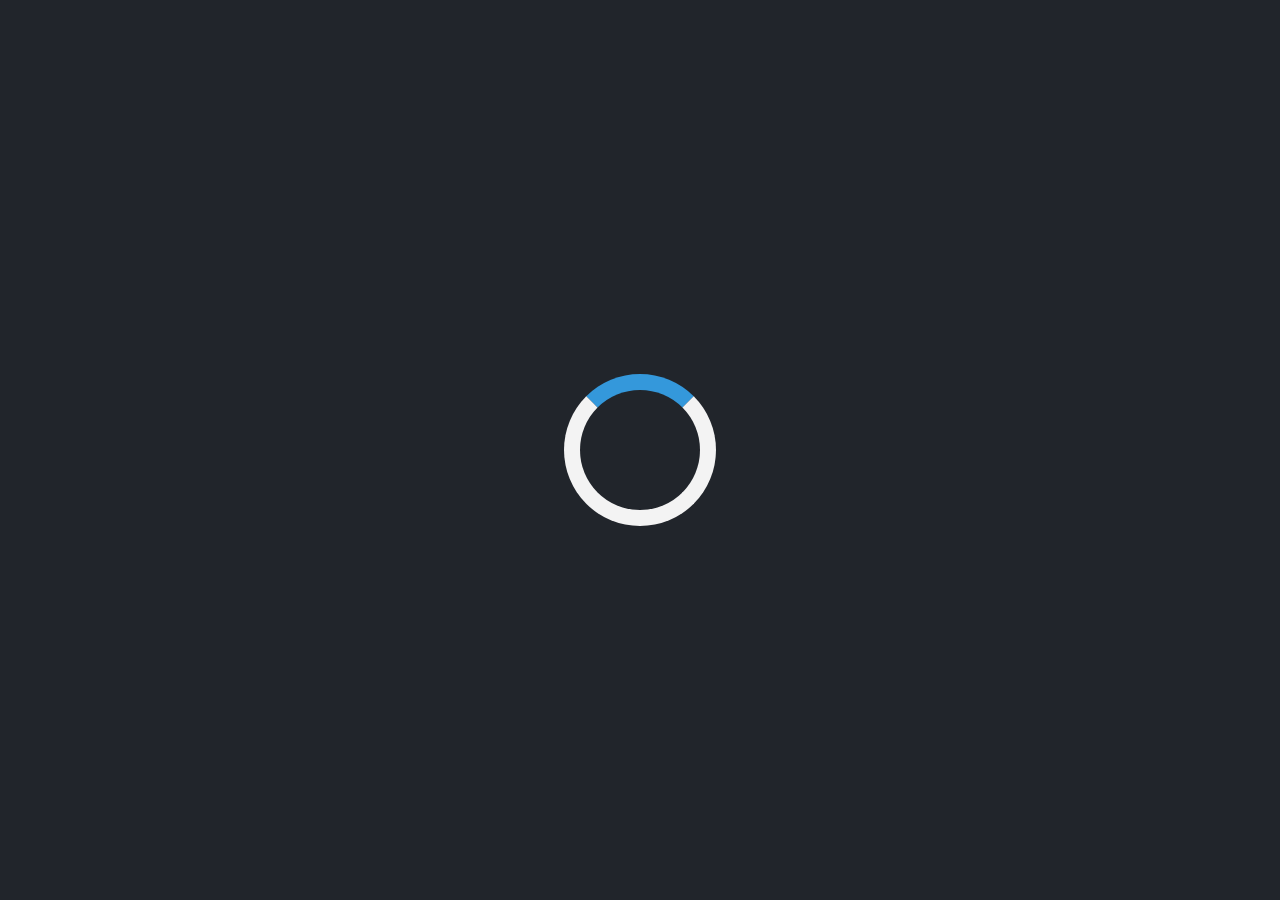
<file: page1.html>
<!DOCTYPE html>
<html lang="en">

<head>
    <meta charset="UTF-8">
    <meta http-equiv="X-UA-Compatible" content="IE=edge">
    <meta name="viewport" content="width=device-width, initial-scale=1.0">
    <title>Quiz App</title>
    <link rel="stylesheet" href="style1.css">
</head>

<body onload="myFunction()" style="margin:0;" >
    <div id="loader"></div>
    <div id="myDiv" style="display: none;" class="main">
        <h1>JavaScript Quiz</h1>
        <hr>
        <h2>Read The Points Carefully Before Starting Quiz! </h2>
        <div class="points">
            <ul>
                <li>Time Duration will be of 30 minute.</li>
                <li>Quiz Consist Of 20 Questions.</li>
                <li>Each Question Consist of 2 Marks.</li>
                <li>Below 70% will be considered fail.</li>
            </ul>
        </div>
        <div class="bottom">
            <h3>Best Of Luck!</h3>
            <button onclick="start()">Start</button>
        </div>
    </div>
   
   
   
   
    <script src="app.js"></script>
</body>

</html>
</file>
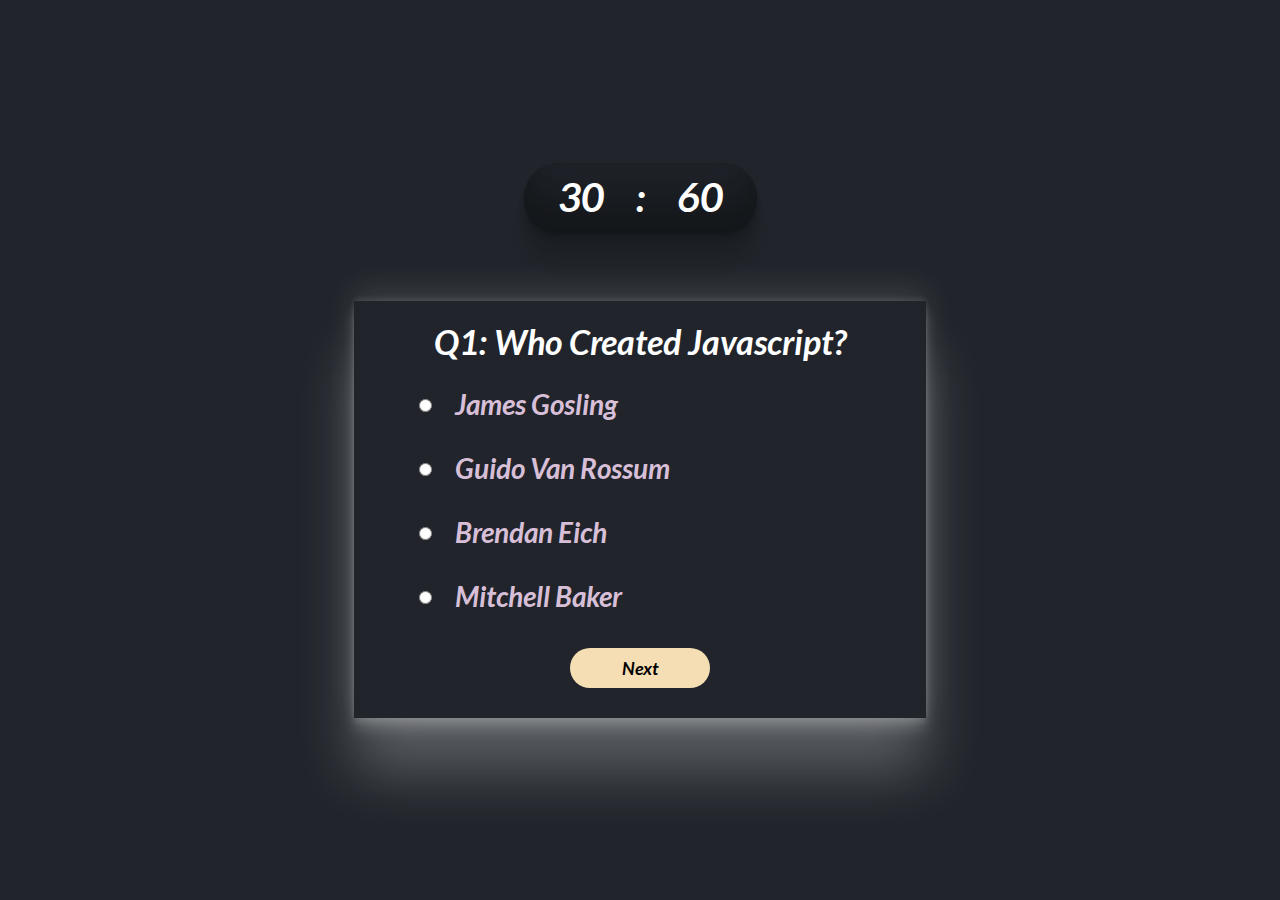
<file: quiz.html>
<!DOCTYPE html>
<html lang="en">

<head>
    <meta charset="UTF-8">
    <meta http-equiv="X-UA-Compatible" content="IE=edge">
    <meta name="viewport" content="width=device-width, initial-scale=1.0">
    <title>Quiz</title>
    <link rel="stylesheet" href="style1.css">
</head>

<body onload="showquiz()">
    <div id="con" class="con">
        <div id="timer" class="timer">
            <h2 id="min">30</h2><span id="sp1">:</span>
            <h2 id="sec">60</h2>

        </div>
        <div class="main1">
        <div id="question" class="question">

        </div>
        <label class="label" for="a">
            <input class="value" type="radio" name="options" id="a">
        <div class="opt" id="op1"></div>
    </label>
    <label class="label" for="b">
        <input class="value" type="radio" name="options" id="b">
        <div class="opt" id="op2"></div>
    </label>
    <label class="label" for="c">
        <input class="value" type="radio" name="options" id="c">
        <div class="opt" id="op3"></div>
    </label>
    <label class="label" for="d">
        <input class="value" type="radio" name="options" id="d">
        <div class="opt" id="op4"></div>
    </label>
    
    <div class="btn">
        <button onclick="nextquestion()">Next</button>
    </div>
</div>
    </div>
    

    <script src="app.js"></script>
</body>

</html>
</file>
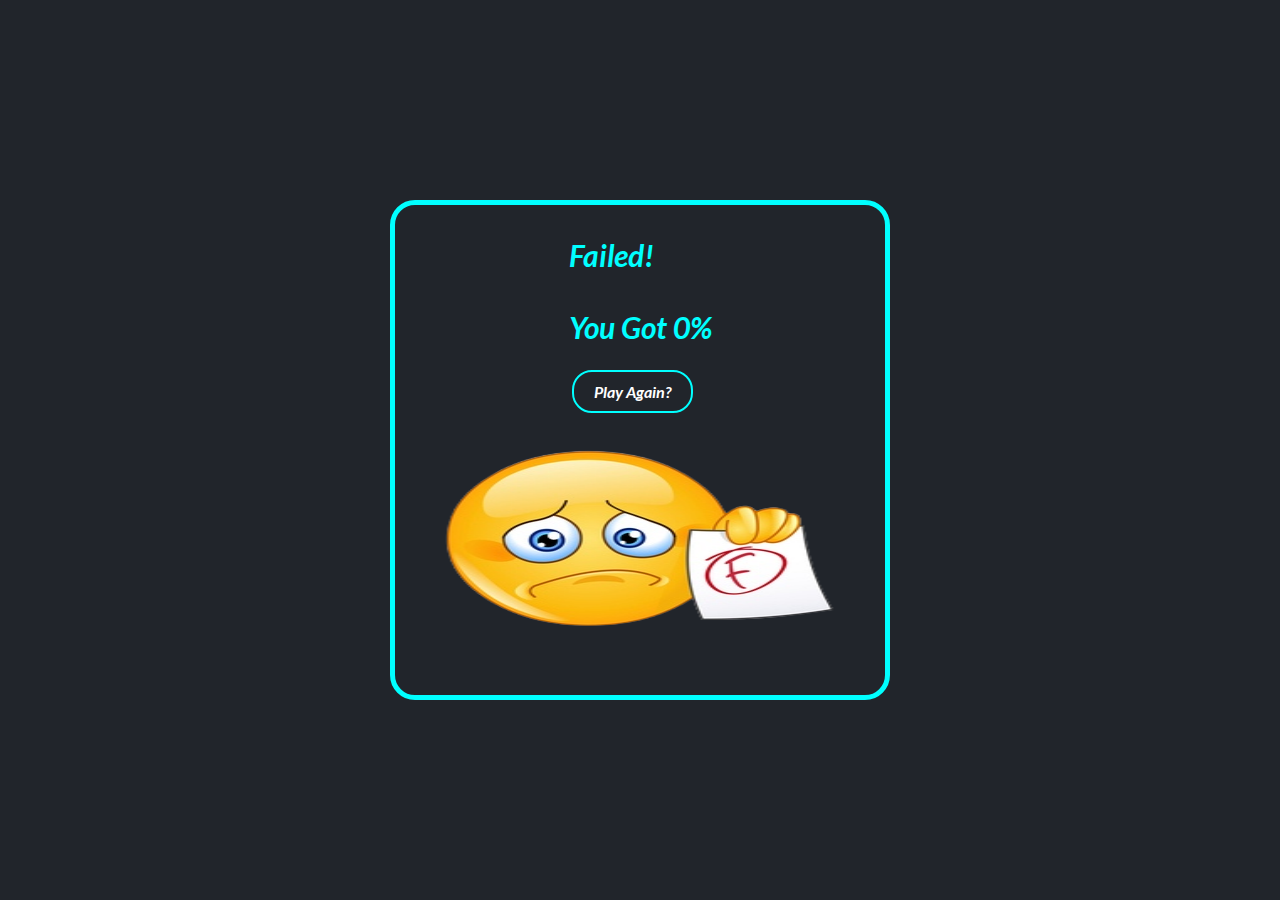
<file: result.html>
<!DOCTYPE html>
<html lang="en">
<head>
    <meta charset="UTF-8">
    <meta http-equiv="X-UA-Compatible" content="IE=edge">
    <meta name="viewport" content="width=device-width, initial-scale=1.0">
    <title>Result</title>
    <link rel="stylesheet" href="style.css">
</head>
<body onload="scores()">
    <div id="con" class="con">
        <h1 id="heading1"></h1>
        <img src="" alt="" id="img">
        <div onclick="again()" id="again" class="btn">Play Again?</div>
    </div>



<script src="app.js"></script>
</body>
</html>
</file>
<file: style1.css>
@font-face {
  font-family: Lato-Regular;
  src: url(Font/Lato-BoldItalic.ttf);
}
*{

  font-family:Lato-Regular;

}
body {
  width: 100%;
  height: 100vh;
  margin: 0;
  padding: 0;
  box-sizing: border-box;
  background-color: rgb(33, 37, 43);
}


.main h1 {
  font-size: 45px;
  text-align: center;
  color: #0ff;
}

.main h2 {
  margin: 30px 0 40px 0;
  /* text-align: center; */
  font-size: 30px;
  color: white;
  border-bottom: 2px solid #0ff;
  width: 628px;
}

.points ul {
  width: 400px;
}

.points ul li {
  /* text-align: center; */
  color: #0ff;
  padding: 15px 0;
  font-size: 25px;
  /* border-bottom:2px solid white; */
}

.bottom {
  color: #fff;
  margin-right: 50px;
  font-size: 30px;
  float: right;
}

.bottom h3 {
  border-bottom: 4px solid #0ff;
  /* margin: 20px 0; */
}

.bottom button {
  margin-left: 50px;
  width: 100px;
  height: 100px;
  border: 2px solid rgb(33, 37, 43);
  border-radius: 50px;
  /* background-color: ; */
  border-color: rgb(33, 37, 43);
  color: rgb(33, 37, 43);
  font-weight: 600;
  font-size: 20px;
  transition: all;
  cursor: pointer;
}

.bottom button:hover {
  transition-duration: 0.5s;
  border-color: #0ff;
  background-color: transparent;
  color: #0ff;

}

/*    loader */
#loader {
  position: absolute;
  left: 50%;
  top: 50%;
  z-index: 1;
  width: 120px;
  height: 120px;
  margin: -76px 0 0 -76px;
  border: 16px solid #f3f3f3;
  border-radius: 50%;
  border-top: 16px solid #3498db;
  -webkit-animation: spin 2s linear infinite;
  animation: spin 2s linear infinite;
}

@-webkit-keyframes spin {
  0% {
    -webkit-transform: rotate(0deg);
  }

  100% {
    -webkit-transform: rotate(360deg);
  }
}

@keyframes spin {
  0% {
    transform: rotate(0deg);
  }

  100% {
    transform: rotate(360deg);
  }
}

/* Add animation to "page content" */
.animate-bottom {
  position: relative;
  -webkit-animation-name: animatebottom;
  -webkit-animation-duration: 1s;
  animation-name: animatebottom;
  animation-duration: 1s
}

@-webkit-keyframes animatebottom {
  from {
    bottom: -100px;
    opacity: 0
  }

  to {
    bottom: 0px;
    opacity: 1
  }
}

@keyframes animatebottom {
  from {
    bottom: -100px;
    opacity: 0
  }

  to {
    bottom: 0;
    opacity: 1
  }
}

#myDiv {
  display: none;
  text-align: center;
}

/* .heading {
  font-size: 20px;
} */

/* Quiz.html */
.main1{
  display: flex;
  flex-direction: column;
  justify-content: center;
  padding: 10px 60px;
  margin: 20px 0;
  box-shadow: rgba(255, 255, 255, 0.35) 0px 5px 15px;box-shadow: rgba(255, 255, 255, 0.25) 0px 54px 55px, rgba(255, 255, 255, 0.12) 0px -12px 30px, rgba(255, 255, 255, 0.12) 0px 4px 6px, rgba(255, 255, 255, 0.17) 0px 12px 13px, rgba(255, 255, 255, 0.09) 0px -3px 5px;
}
.con {
  display: flex;
  flex-direction: column;
  justify-content: center;
  align-items: center;
  height: 100vh;
  width: 100%;
  /* margin-bottom: 200px; */
  
}

.question {
  font-size: 34px;
  padding: 10px 20px;
  color: white
}

.opt {
  cursor: pointer;
  font-size: 28px;
  padding: 15px 20px;
  /* margin-right: 300px; */
  color: thistle;
}

.btn {
  padding: 20px 0;
  margin: 0 auto;

}

.btn button {
  width: 140px;
  height: 40px;
  border: none;
  font-size: 18px;
  font-weight: bold;
  background-color: wheat;
  border-radius: 25px;
  cursor: pointer;
  transition: all;
}
.btn button:hover{
  transform:scale(1.1);
  border: 2px solid #0ff;
  background-color: transparent;
  color: wheat;
  transition-duration: 0.5s;
}
span{
  padding: 0 8px;
}
.label{
  display: flex;
  flex-direction: row;
}

.timer{
  margin-bottom: 50px;
  border-radius: 40px;
  padding: 10px;
  display: flex;
  /* border: 2px solid #0ff; */
  box-shadow: rgba(0, 0, 0, 0.17) 0px -23px 25px 0px inset, rgba(0, 0, 0, 0.15) 0px -36px 30px 0px inset, rgba(0, 0, 0, 0.1) 0px -79px 40px 0px inset, rgba(0, 0, 0, 0.06) 0px 2px 1px, rgba(0, 0, 0, 0.09) 0px 4px 2px, rgba(0, 0, 0, 0.09) 0px 8px 4px, rgba(0, 0, 0, 0.09) 0px 16px 8px, rgba(0, 0, 0, 0.09) 0px 32px 16px;
}
#sp1{
    /* padding-bottom: 10px; */
    font-size: 40px;
    color: white;
}
.timer h2{
  font-size: 40px;
  color: white;
  height: 30px;
  text-align: center;
  width: 80px;
  margin: 0 5px;
  border-radius: 40px;
  background-color: transparent;
  padding:0 2px;
}
</file>
<file: style.css>
* {
    margin: 0;
    padding: 0%;
    box-sizing: border-box;
    font-family: Lato-Regular;
}

@font-face {
    font-family: Lato-Regular;
    src: url(Font/Lato-BoldItalic.ttf);
}

body {
    /* color: white; */
    min-height: 100vh;
    width: 100%;
    display: flex;
    /* flex-direction: column; */
    justify-content: space-evenly;
    align-items: center;
    background: rgba(33, 37, 43);
}

.heading h1 {
    /* margin-bottom: 100px; */
    text-shadow: 20px 0px 10px rgb(0, 0, 0);
    font-size: 55px;
    color: white;
}
.heading h3{
    float: right;
    text-shadow: 20px 0px 10px rgb(0, 0, 0);
    color: white;
}
.heading{
    
    margin:0 80px 80px 0;
    

}
.heading h5 {
    float: right;
    text-shadow: 20px 0px 10px rgb(0, 0, 0);
    color: white;
}
.container1 {
    width: 340px;
    border: 1px solid #0ff;
    padding: 20px 30px;
    box-shadow: rgba(0, 0, 0, 0.25) 0px 54px 55px, rgba(0, 0, 0, 0.12) 0px -12px 30px, rgba(0, 0, 0, 0.12) 0px 4px 6px, rgba(0, 0, 0, 0.17) 0px 12px 13px, rgba(0, 0, 0, 0.09) 0px -3px 5px;

}

.top p {
    font-size: 30px;
    margin-bottom: 30px;
    color: #0ff;
}

.form div {
    margin: 35px 0;
    position: relative;
    width: 280px;

}

.form div input {
    width: 100%;
    height: 50px;
    padding: 10px 20px;
    font-size: 16px;
    border-radius: 50px;
    border: 2px solid #0ff;
    color: #fff;
    background-color: transparent;
}

.form div input:focus {
    outline: 1px solid #0ff;
}

.form div label {
    pointer-events: none;
    position: absolute;
    top: 0;
    left: 15px;
    font-size: 18px;
    padding: 10px;
    transition: 0.3s;
    color: #0ff;
}

.form div input:focus~label,
.form div input:valid~label {
    color: #0ff;
    font-size: 14px;
    font-weight: 600px;
    letter-spacing: 1px;
    top: -13px;
    left: 30px;
    padding: 2px 5px;
    background-color: rgba(33, 37, 43);

}

.btn {
    margin: 15px 15px 0 0;
    font-size: 16px;
    padding: 10px 20px;
    border-radius: 20px;
    background-color: rgba(33, 37, 43);
    color: #fff;
    border: 2px solid #0ff;
    cursor: pointer;
    transition: 0.3s;
}

.btn:hover {
    background-color: #0ff;
    color: black;

}

.newuser {
    color: #fff;
    font-size: 14px;
}

.newuser a {
    display: inline-block;
    margin-left: 10px;
    font-size: 18px;
    color: #0ff;
    cursor: pointer;
    text-decoration: none;
    transition: 0.3s;
}

.newuser a:hover {
    transform: scale(1.15);
}

.newuser1 a {
    display: inline-block;
    margin-left: 180px;
    font-size: 18px;
    color: #0ff;
    cursor: pointer;
    text-decoration: none;
    transition: 0.3s;
}

.newuser1 a:hover {
    transform: scale(1.15);

}

/*                 result.html */


.con {
    display: flex;
    flex-direction: column;
    justify-content: center;
    align-items: center;
    /* background-color: beige; */
    width: 500px;
    height: 500px;
    border: 5px solid #0ff;
    border-radius: 25px;

}

#heading1 {
    padding-bottom: 10px;
    color: #0ff;
    font-size: 30px;
}


#img{
    width: 400px;
    height: 250px;
}
</file>
